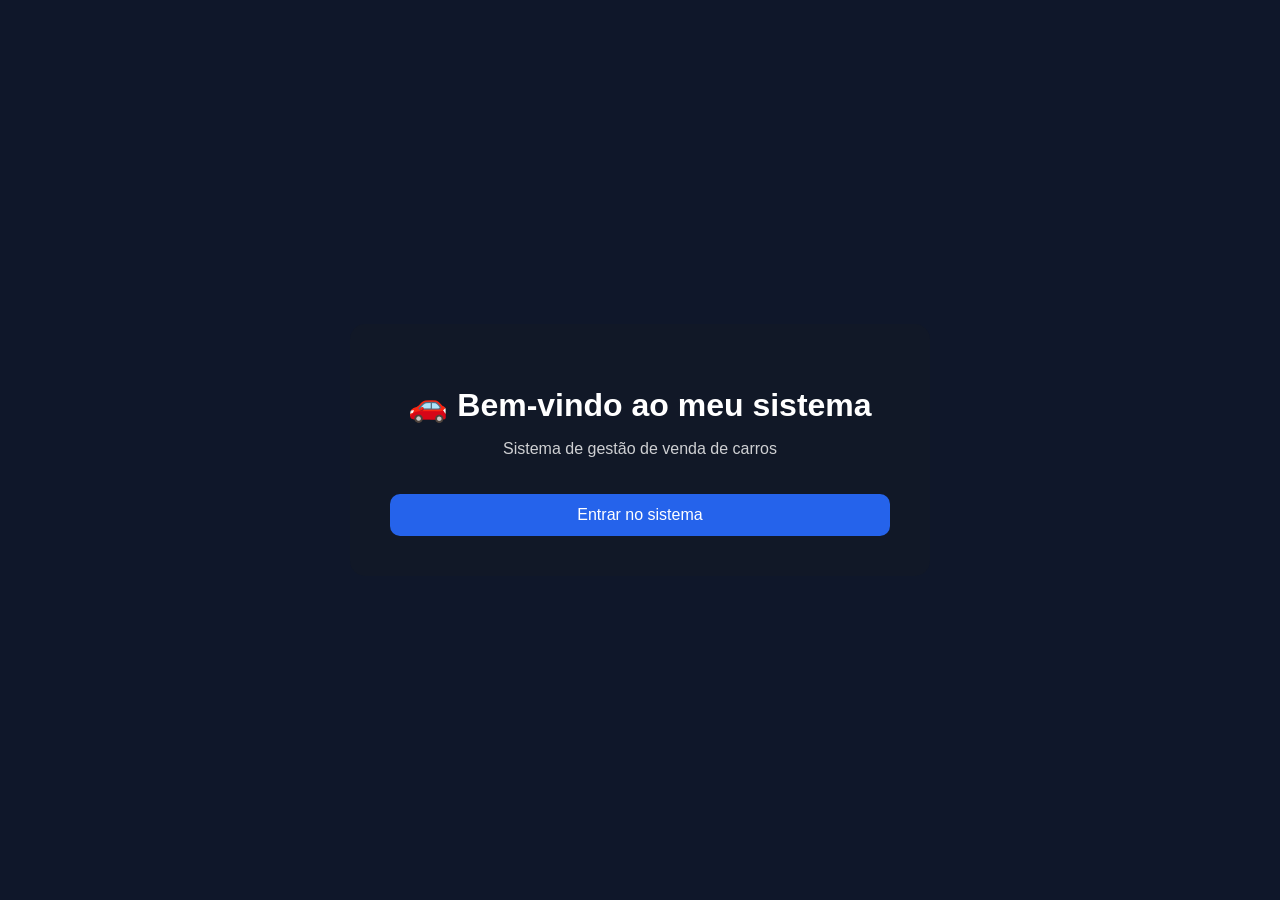
<file: frontend/index.html>
<!DOCTYPE html>
<html lang="pt">
<head>
<meta charset="UTF-8">
<title>Car Sales System</title>

<style>
body{
    margin:0;
    font-family:Arial;
    background:#0f172a;
    color:white;
    display:flex;
    justify-content:center;
    align-items:center;
    height:100vh;
    text-align:center;
}

.container{
    background:#111827;
    padding:40px;
    border-radius:15px;
    width:90%;
    max-width:500px;
}

h1{
    margin-bottom:10px;
}

p{
    opacity:0.8;
}

button{
    margin-top:20px;
    padding:12px 20px;
    border:none;
    border-radius:10px;
    background:#2563eb;
    color:white;
    cursor:pointer;
    font-size:16px;
    width:100%;
}

button:hover{
    background:#1d4ed8;
}
</style>
</head>

<body>

<div class="container">

    <h1>🚗 Bem-vindo ao meu sistema</h1>
    <p>Sistema de gestão de venda de carros</p>

    <button onclick="entrar()">
        Entrar no sistema
    </button>

</div>

<script>
function entrar(){
    // 🔥 CORRETO PARA RENDER
    window.location.href = "https://car-sales-system-api.onrender.com/dashboard.html";
}
</script>

</body>
</html>
</file>
